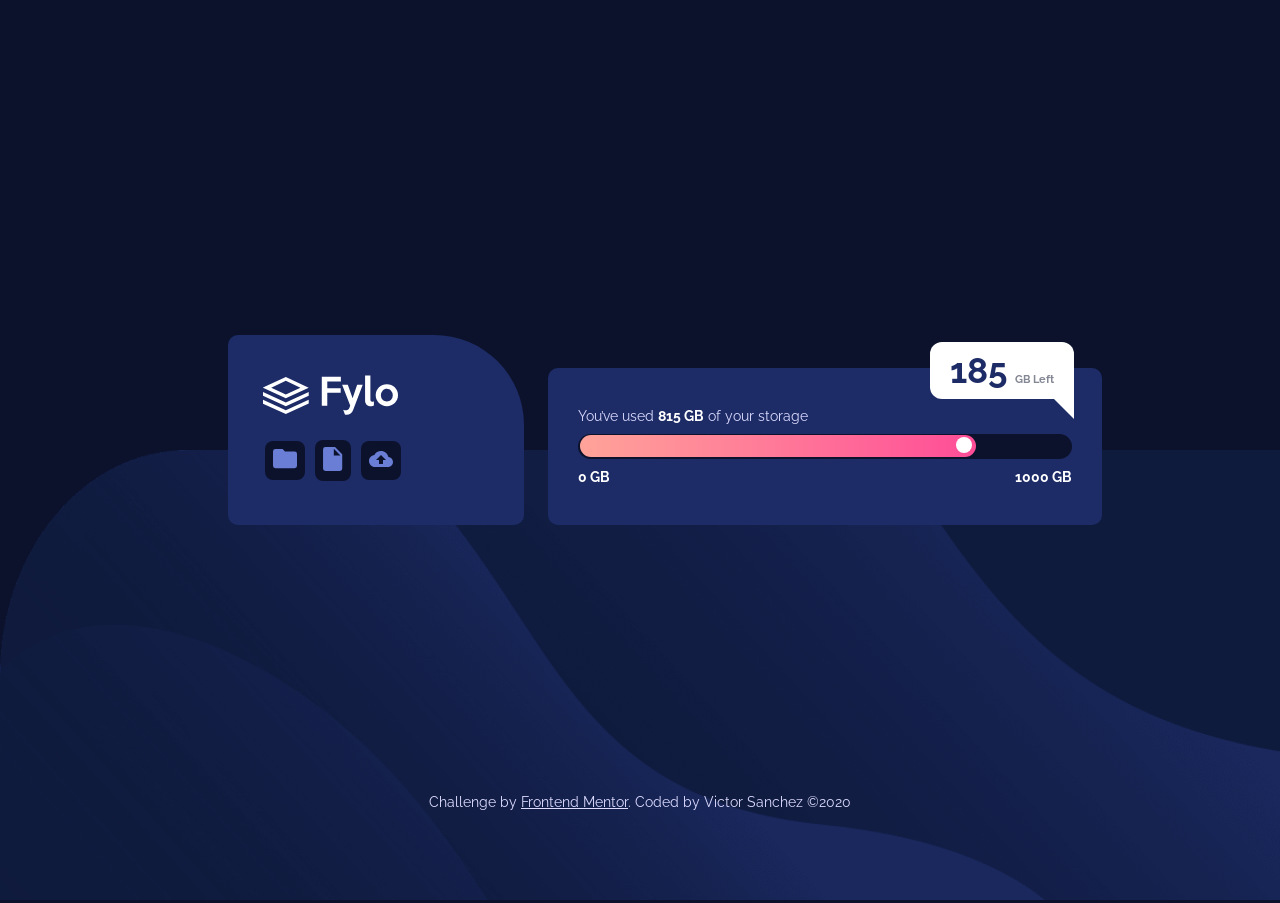
<file: index.html>
<!doctype html>
<html lang="en">

<head>
  <!-- Required meta tags -->
  <meta charset="utf-8">
  <meta name="viewport" content="width=device-width, initial-scale=1, shrink-to-fit=no">
  <link rel="stylesheet" href="css/style_final.css">

  <!-- Icon -->
  <link rel="icon" href="images\favicon-32x32.png">

  <!-- Google Fonts -->
  <link href="https://fonts.googleapis.com/css2?family=Raleway:ital,wght@0,100;0,200;0,300;0,400;0,500;0,600;0,700;0,800;0,900;1,100;1,200;1,300;1,400;1,500;1,600;1,700;1,800;1,900&display=swap" rel="stylesheet">

  <title>Fylo Data Storage</title>
</head>

<body>
<!-- Background Container -->
  <div class="background">
    <img class="bg-desktop" src="images\bg-desktop.png" alt="">
    <img class="bg-mobile" src="images\bg-mobile.png" alt="">
  </div>

<!-- Main Container -->
  <div class="main-container">

<!-- Fylo Container -->
    <div class="interactions-container">

      <div class="row1">
        <div class="title-icon">
          <img src="images\logo.svg" alt="">
        </div>
      </div>

      <div class="row2">
        <div class="actions">
          <div class="folder">
              <img src="images\icon-folder.svg" alt="">
          </div>
          <div class="document">
            <img src="images\icon-document.svg" alt="">
          </div>
          <div class="upload">
            <img src="images\icon-upload.svg" alt="">
          </div>

        </div>
      </div>
    </div>

<!-- Status Box -->
    <div class="status-container">

      <div class="row3">
        <div class="description">
          You’ve used <span class="GB">815 GB</span> of your storage
        </div>
        <div class="row3-end">
          <div class="text-bubble">
            185  <span class="GB-left">GB Left</span>
          </div>
        </div>
      </div>

      <div class="row4">
        <div class="storage-meter">
          <div class="storage-meter-circle">

          </div>

        </div>
      </div>

      <div class="row5">
        <div class="unit-start">
          0 GB
        </div>

        <div class="unit-end">
          1000 GB
        </div>
      </div>

    </div>
    <div class="text-bubble mobile">
      185 <span class="smaller">GB Left</span>
    </div>
  </div>
<!-- Main Container -->

<!-- Footer -->
  <div class="footer">
    Challenge by <a class="href" href="https://www.frontendmentor.io?ref=challenge" target="_blank">Frontend Mentor</a>.
    Coded by Victor Sanchez ©2020
  </div>

</body>

</html>
</file>
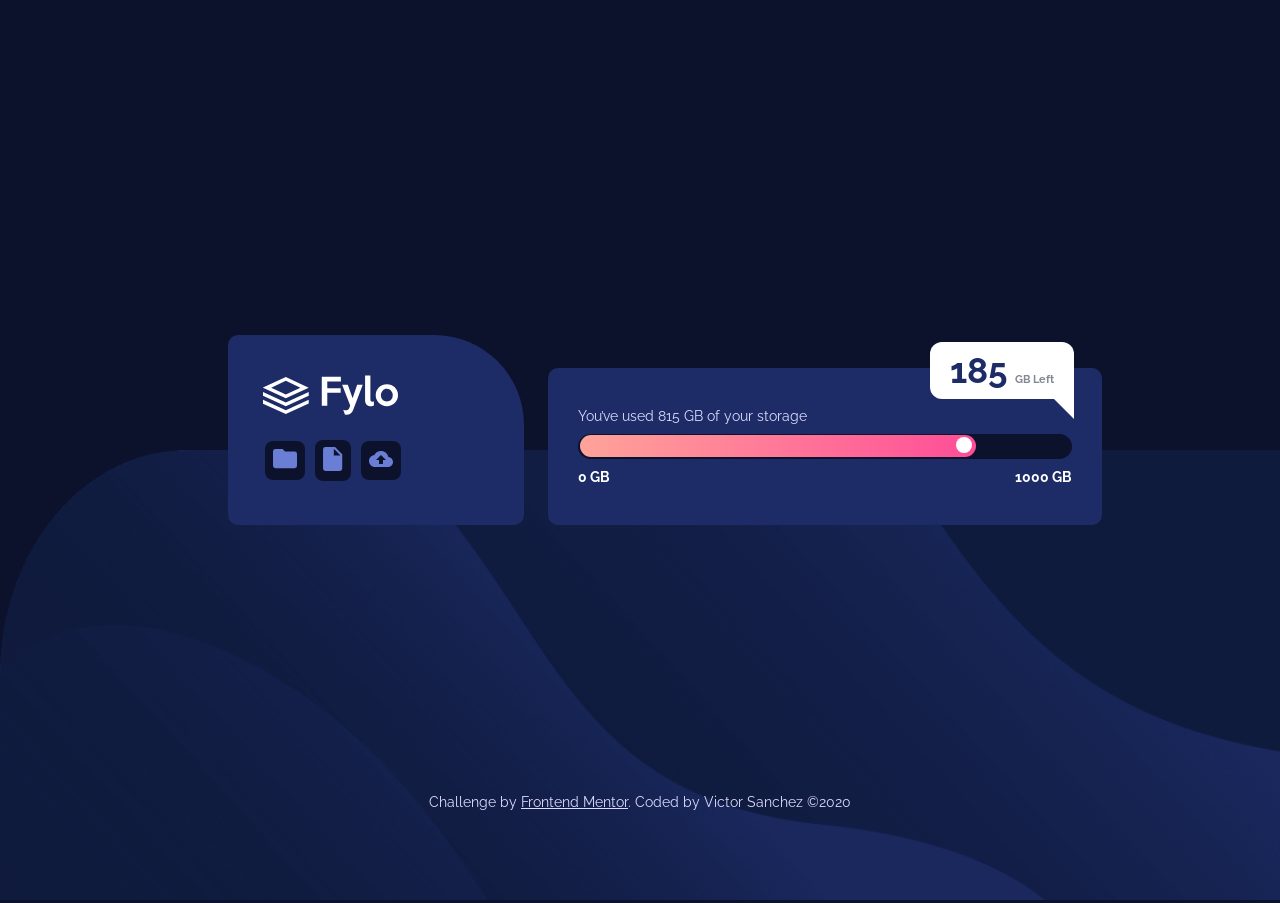
<file: index_final.html>
<!doctype html>
<html lang="en">

<head>
  <!-- Required meta tags -->
  <meta charset="utf-8">
  <meta name="viewport" content="width=device-width, initial-scale=1, shrink-to-fit=no">
  <link rel="stylesheet" href="css/style_final.css">

  <!-- Icon -->
  <link rel="icon" href="images\favicon-32x32.png">

  <!-- Google Fonts -->
  <link href="https://fonts.googleapis.com/css2?family=Raleway:ital,wght@0,100;0,200;0,300;0,400;0,500;0,600;0,700;0,800;0,900;1,100;1,200;1,300;1,400;1,500;1,600;1,700;1,800;1,900&display=swap" rel="stylesheet">

  <title>Fylo Data Storage</title>
</head>

<body>
<!-- Background Container -->
  <div class="background">
    <img class="bg-desktop" src="images\bg-desktop.png" alt="">
    <img class="bg-mobile" src="images\bg-mobile.png" alt="">
  </div>

<!-- Main Container -->
  <div class="main-container">

<!-- Fylo Container -->
    <div class="interactions-container">

      <div class="row1">
        <div class="title-icon">
          <img src="images\logo.svg" alt="">
        </div>
      </div>

      <div class="row2">
        <div class="actions">
          <div class="folder">
              <img src="images\icon-folder.svg" alt="">
          </div>
          <div class="document">
            <img src="images\icon-document.svg" alt="">
          </div>
          <div class="upload">
            <img src="images\icon-upload.svg" alt="">
          </div>

        </div>
      </div>
    </div>

<!-- Status Box -->
    <div class="status-container">

      <div class="row3">
        <div class="description">
          You’ve used <span class="815GB">815 GB</span> of your storage
        </div>
        <div class="row3-end">
          <div class="text-bubble">
            185  <span class="GB-left">GB Left</span>
          </div>
        </div>
      </div>

      <div class="row4">
        <div class="storage-meter">
          <div class="storage-meter-circle">

          </div>

        </div>
      </div>

      <div class="row5">
        <div class="unit-start">
          0 GB
        </div>

        <div class="unit-end">
          1000 GB
        </div>
      </div>

    </div>
    <div class="text-bubble mobile">
      185 <span class="smaller">GB Left</span>
    </div>
  </div>
<!-- Main Container -->

<!-- Footer -->
  <div class="footer">
    Challenge by <a class="href" href="https://www.frontendmentor.io?ref=challenge" target="_blank">Frontend Mentor</a>.
    Coded by Victor Sanchez ©2020
  </div>

</body>

</html>
</file>
<file: css/style_final.css>
* {
  box-sizing: border-box;
  font-size: 14px;
  font-family: "Raleway", sans-serif;
  color: 	#dddbff;
  font-weight: 400;
  margin: 0;
  padding: 0;
}

html {
  background-color: #0c122c;
  height: 100%;
}

body {
  height: 100%;
  width: 100%;
  margin: 0;
  padding: 0;
  display: flex;
  flex-flow: wrap;
  align-items: center;
  justify-content: center;
}

.background {
  position: absolute;
  bottom: 0;
  left: 0;
  width: 100%;
  height: 50%;
  background-position: center;
  background-size: cover;
  z-index: -2;
}
.bg-desktop {
  width: 100%;
  height: 100%;
}
.bg-mobile {
  display: none;
}
.main-container {
  width: 80%;
  display: flex;
  flex-flow: row nowrap;
  align-items: flex-end;
  justify-content: space-between;
  margin-bottom: 100px;
  padding: 0 50px;
}

.row1, .row2, .row3, .row4, .row5 {
  margin: 10px 0;
  width: 100%;
  display: flex;
  flex-flow: row nowrap;
  align-items: flex-start;
  justify-content: flex-start;
}



.interactions-container, .status-container {
  background-color:  #1d2c67;
  position: relative;
  top: 30px;

}

/* INTERACTION CONTAINER */
.interactions-container {
  padding: 50px 0 50px 35px;
  border-radius: 10px;
  border-top-right-radius: 90px;
  width: 32%;
  z-index: 1;
  position: relative;
  left: 50px;
}

.actions {
  display: flex;
  flex-flow: row nowrap;
  align-items: center;
  justify-content: center;
  height: 10px;
  width: 10px;
  position: relative;
  left: 60px;
  cursor: pointer;

}

.title-icon {
  height: 50px;
  position: relative;
  bottom: 20px;


}

.document {
  background-color: #0c122c;
  border-radius: 8px;
  padding: 7px 8px;
    margin-left: 10px;
}

.folder {
  background-color: #0c122c;
  border-radius: 8px;
  padding: 8px;
    margin-left: 10px;
}

.upload {
  background-color: #0c122c;
  border-radius: 8px;
  padding: 10px 8px;
    margin-left: 10px;
}

.document:hover, .folder:hover, .upload:hover {
  background-color: 	#dddbff;
}

/* STATUS CONTAINER */

.status-container {
  padding: 30px;
  border-radius: 10px;
  width: 60%;

}

.text-bubble {
  padding: 8px 20px;
  background-color: white;
  font-size: 2.5rem;
  font-weight: bolder;
  color: #1d2c67;
  position: absolute;
  left: 69%;
  bottom: 80%;
  display: inline;
  border-radius: 12px 12px 0 12px;
}

.text-bubble::after {
  content: " ";
  position: absolute;
  top: 100%;
  left: calc(100% - 20px);
  border-width: 10px;
  border-style: solid;
  border-color: white white transparent transparent;
}

.GB {
  font-weight: bolder;
  color: white;
}

.GB-left {
  font-weight: bold;
  color: #848794;
  font-size: 11px;
}

.unit-start {
  margin-right: auto;
  font-weight: bolder;
  color: white;
  }

.unit-end {
  margin-left: auto;
  font-weight: bolder;
  color: white;
}

.row4 {
  height: 25px;
  background-color:  #0c122c;
  border-radius: 15px;
}
.storage-meter {
  width: 80%;
  height: 22px;
  position: relative;
  top: 5%;
  left: 0.5%;
  background: linear-gradient(to right, #ffa399 , #ff4d97);
  border-radius: 15px;
}

.storage-meter-circle {
  height: 16px;
  width: 16px;
  border-radius: 100%;
  z-index: 3;
  background-color: white;
  position: relative;
  left: 95%;
  top: 10%;

}

.mobile {
  display: none;
}
/* FOOTER */

.footer {
  position: absolute;
  bottom: 10%;
}
@media (max-width: 1440px) {

  .main-container {
    width: 80%;
  }
}

@media (max-width: 800px) {

  html, body {
    margin-left: 20px;
    margin-right: 60px;
    font-size: 14px;
  }

  .background {
    background-size: cover;
    height: 100%;
    width: 100%;

  }
  .bg-mobile {
    display: block;
    width: 100%;
    height: inherit;
  }
  .bg-desktop {
    display: none;
  }
  .main-container {
    width: 100%;
    margin-bottom: 0;
    padding: 0;
    display: flex;
    flex-flow: column nowrap;
    align-items: center;
    position: relative;
    top: 50px;
  

}

.interactions-container {
  margin-bottom: 20px;
  width: 100%;
  position: relative;
  left: 0;
}
.status-container {
  margin-bottom: 100px;
  width: 100%;
  padding: 30px 25px;

}

.storage-meter-circle {
  height: 16px;
  width: 16px;
  border-radius: 100%;
  z-index: 3;
  background-color: white;
  position: relative;
  left: 90%;
  top: 12%;
}

.row3   {
    text-align: center;
}
 
.row5 {
  margin-bottom: 10px;
}

.description * {
  margin: 0;
}

.text-bubble {
  position: relative;
  display: none;
  border-radius: 12px;
  padding: 8px 20px;
}

.text-bubble::after{
  display: none;
}

.mobile {
  display: inline;
  position: relative;
  bottom: 100px;
  left: 0;
}
.footer {
  position: relative;
  z-index: 3;
  text-align: center;
  margin: 50px;

}

}
</file>
